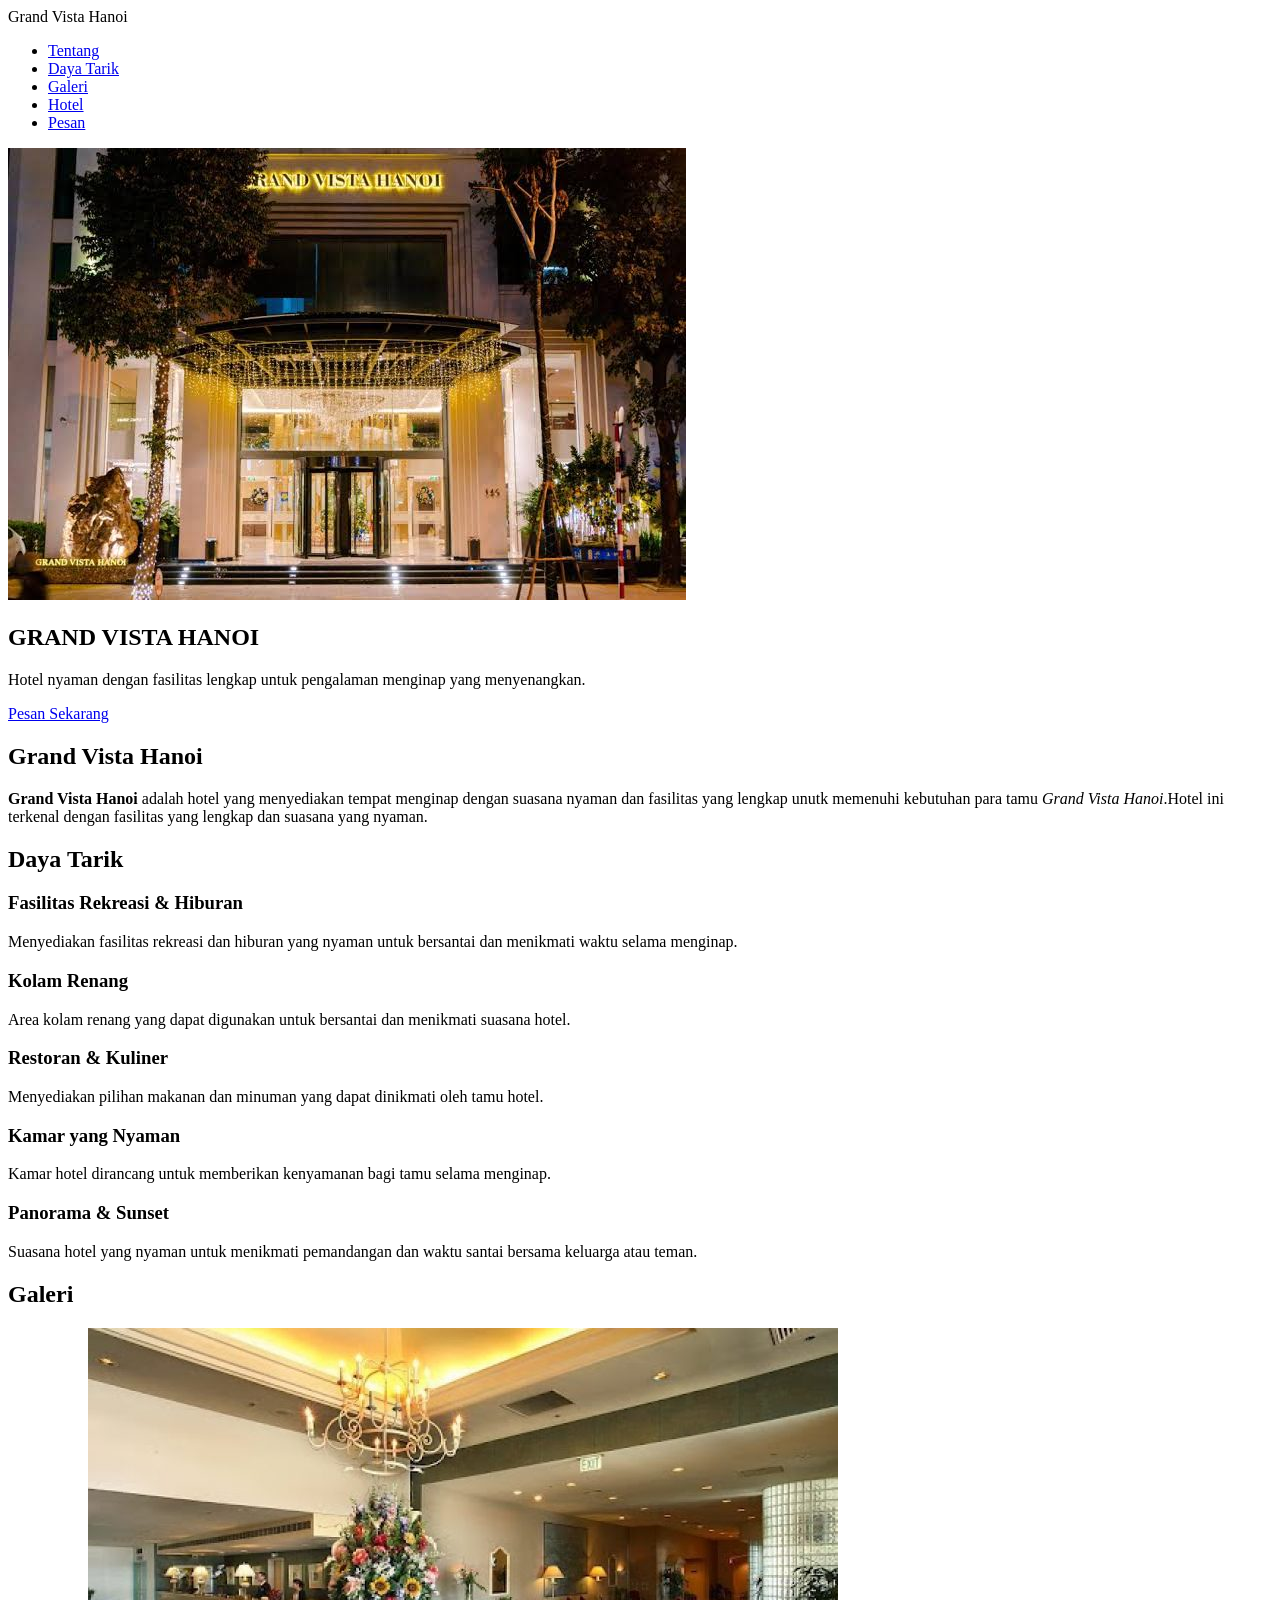
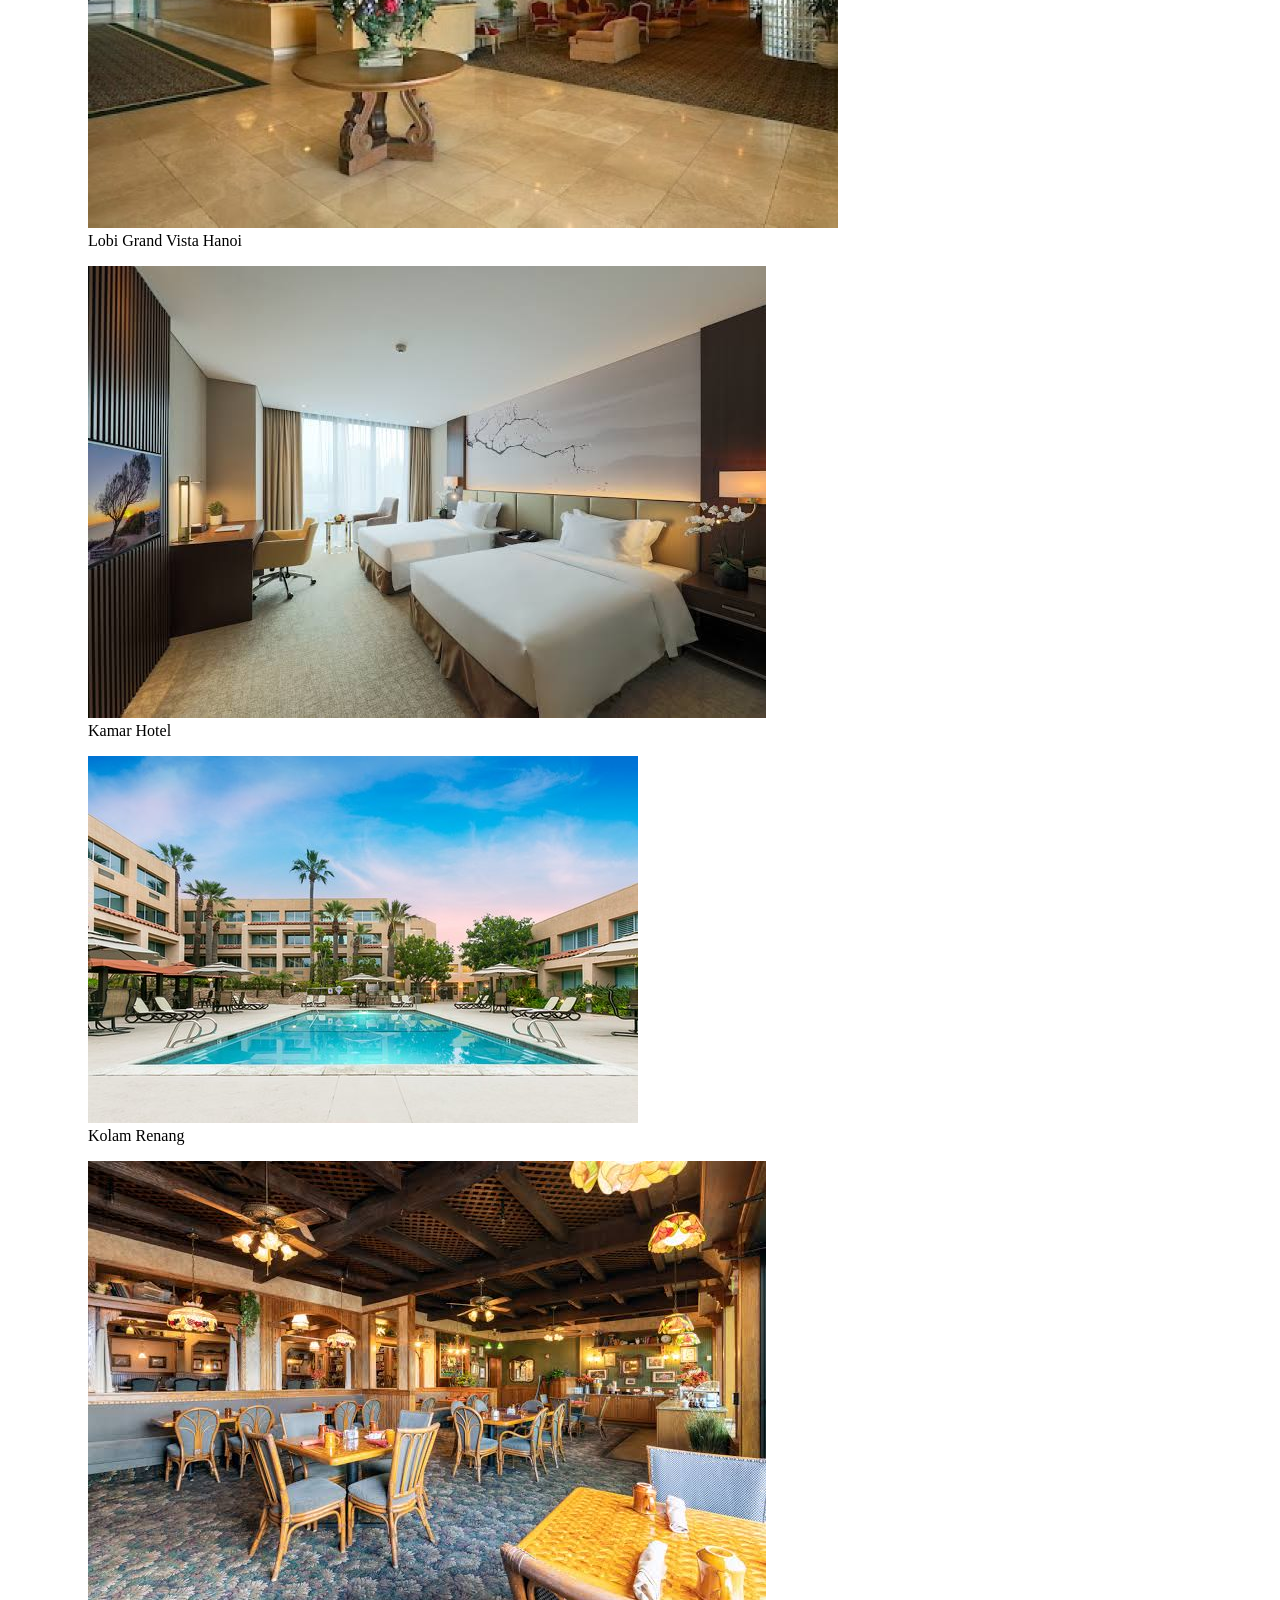
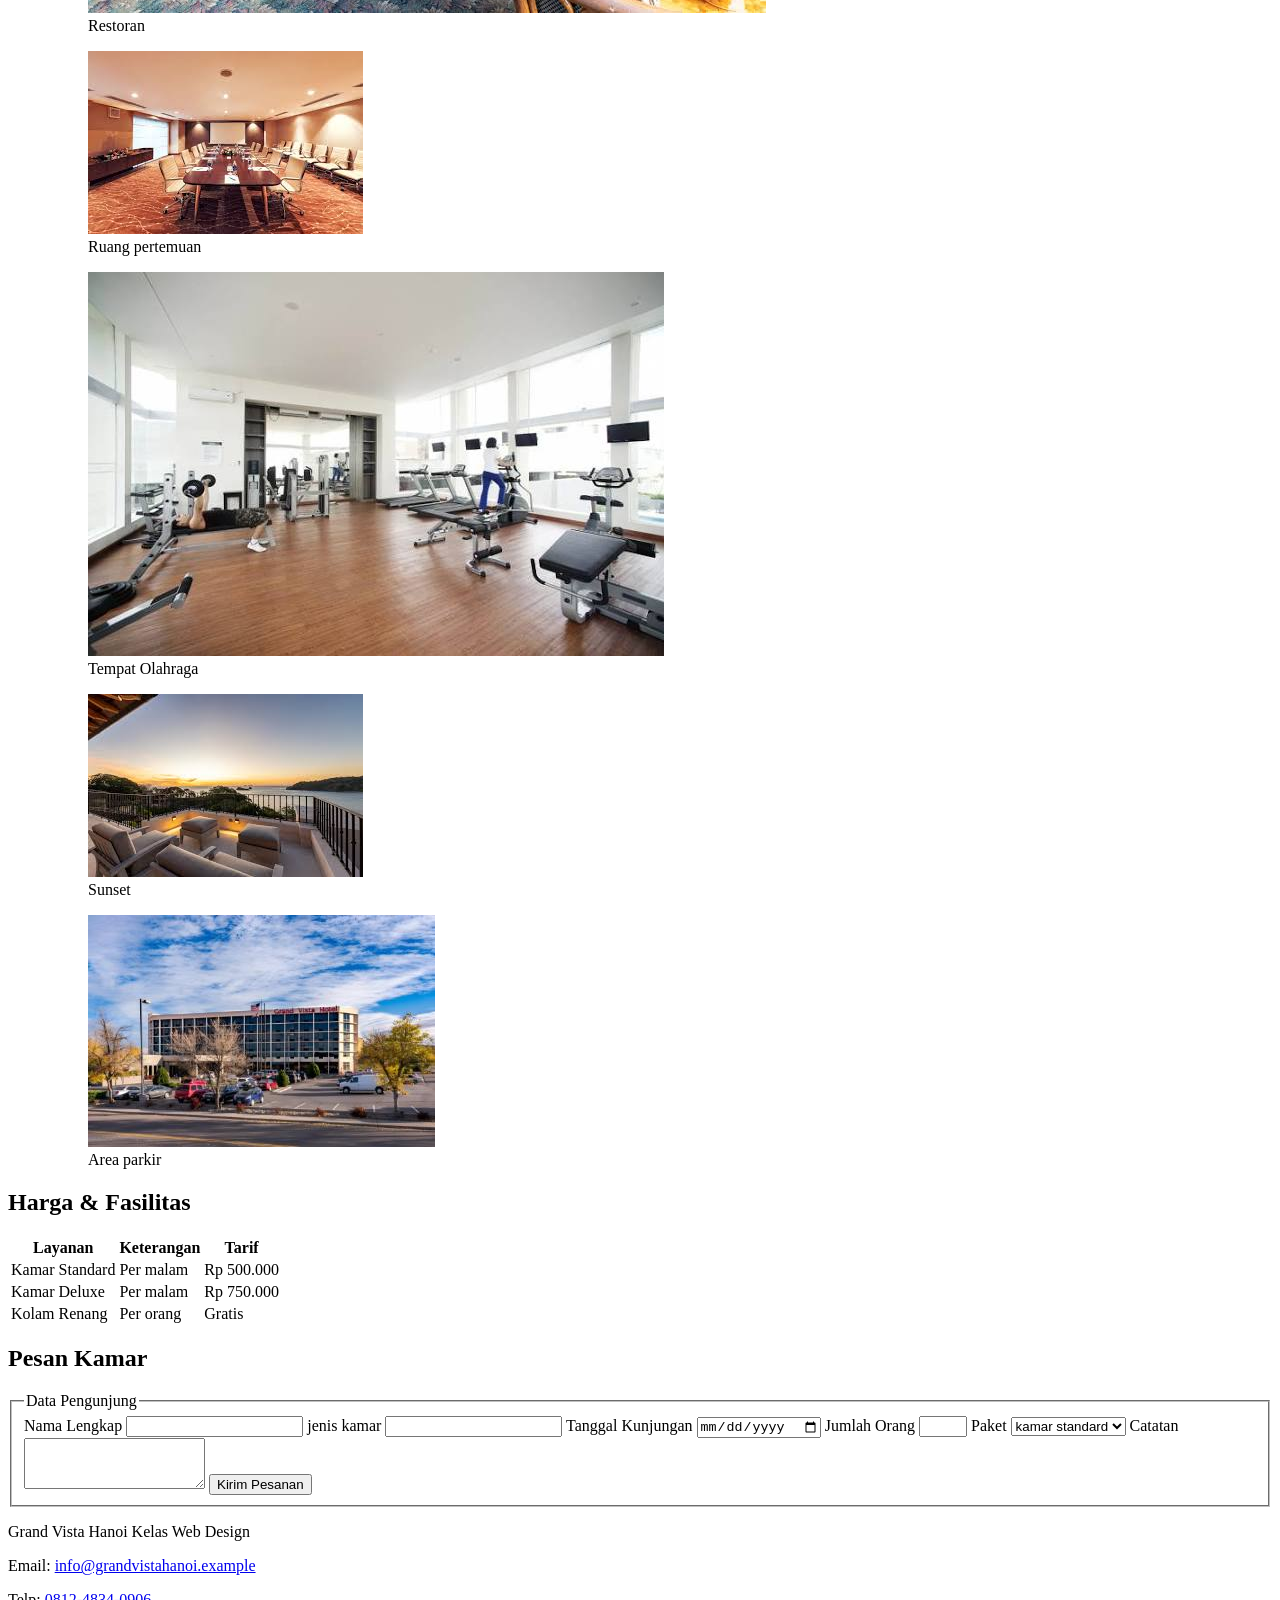
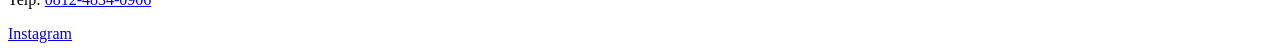
<file: index.html>
<!doctype html>
<html lang="id">
  <head>
    <meta charset="UTF-8" />
    <meta name="viewport" content="width=device-width, initial-scale=1.0" />
    <meta name="description" content="Profil Grand Vista Hanoi." />
    <title>Grand Vista Hanoi - Hotel Nyaman</title>
  </head>
  <body>
    <!-- ===== HEADER & NAVIGASI ===== -->
    <header class="site-header">
      <div class="brand"> Grand Vista Hanoi </div>
      <nav class="site-nav">
        <ul>
          <li><a href="#tentang">Tentang</a></li>
          <li><a href="#daya-tarik">Daya Tarik</a></li>
          <li><a href="#galeri">Galeri</a></li>
          <li><a href="#hotel">Hotel</a></li> 
          <li><a href="#pesan">Pesan</a></li>
        </ul>
      </nav>
    </header>

    <!-- ===== SAMPUL ===== -->
    <section class="sampul">
      <img src="../Grand vista hanoi.jpg" alt="Hotel Grand Vista Populer" />
      <div class="hero-teks">
        <h1>GRAND VISTA HANOI</h1>
        <p>Hotel nyaman dengan fasilitas lengkap untuk pengalaman menginap yang menyenangkan.</p>
        <a class="btn" href="#pesan">Pesan Sekarang</a>
      </div>
    </section>

    <main>
      <!-- ===== TENTANG ===== -->
      <section id="tentang">
        <h2>Grand Vista Hanoi</h2>
        <p><strong>Grand Vista Hanoi</strong> adalah hotel yang menyediakan tempat menginap dengan suasana nyaman dan fasilitas yang lengkap unutk memenuhi kebutuhan para tamu <em>Grand Vista Hanoi</em>.Hotel ini terkenal dengan fasilitas yang lengkap dan suasana yang nyaman.</p>
      </section>

      <!-- ===== DAYA TARIK (KARTU) ===== -->
      <section id="daya-tarik">
        <h2>Daya Tarik</h2>
        <div class="grid">
          <article class="card">
            <h3>Fasilitas Rekreasi &amp; Hiburan</h3>
            <p>Menyediakan fasilitas rekreasi dan hiburan yang nyaman
                untuk bersantai dan menikmati waktu selama menginap.</p>
          </article>
          <article class="card">
            <h3>Kolam Renang</h3>
            <p>Area kolam renang yang dapat digunakan untuk bersantai
                dan menikmati suasana hotel.</p>
          </article>
          <article class="card">
            <h3>Restoran &amp; Kuliner</h3>
            <p>Menyediakan pilihan makanan dan minuman yang dapat
                dinikmati oleh tamu hotel.</p>
          </article>
              <article class="card">
            <h3>Kamar yang Nyaman</h3>
            <p>Kamar hotel dirancang untuk memberikan kenyamanan
                bagi tamu selama menginap.</p>
        </article>
          <article class="card">
            <h3>Panorama &amp; Sunset</h3>
            <p>Suasana hotel yang nyaman untuk menikmati pemandangan
                dan waktu santai bersama keluarga atau teman.</p>
        </article>
        </div>
      </section>

      <!-- ===== GALERI ===== -->
      <section id="galeri">
        <h2>Galeri</h2>
        <div class="grid galeri">
          <figure class="utama">
          <figure>
            <img src="../loby1.jpg" alt="Lobi Grand Vista Hanoi" />
            <figcaption>Lobi Grand Vista Hanoi</figcaption>
          </figure>
          <figure>
            <img src="../kamar.jpg" alt="Kamar Grand Vista Hanoi" />
            <figcaption>Kamar Hotel</figcaption>
          </figure>
          <figure>
            <img src="../Kolam.jpg" alt="Kolam renang hotel" />
            <figcaption>Kolam Renang</figcaption>
          </figure>
          <figure>
            <img src="../Restoran.jpg" alt="Restoran Grand Vista Hanoi " />
            <figcaption>Restoran</figcaption>
          </figure>
          <figure>
            <img src="../Ruang pertemuan.jpg" alt="Ruang pertemuan Grand Vista Hanoi" />
            <figcaption>Ruang pertemuan</figcaption>
          </figure>
          <figure>
            <img src="../Gym.jpg" alt="Gym Grand Vista Hanoi" />
            <figcaption>Tempat Olahraga</figcaption>
          </figure>
          <figure>
            <img src="../sunset.jpg" alt="sunset di sekitar Hotel" />
            <figcaption>Sunset</figcaption>
          </figure>
          <figure>
            <img src="../Area parkir.jpeg" alt="Area parkir Grand Vista Hanoi" />
            <figcaption>Area parkir</figcaption>
          </figure>
        </div>
      </section>

      <!-- ===== TABEL HARGA TIKET ===== -->
      <section id="tiket">
        <h2>Harga &amp; Fasilitas</h2>
        <table>
          <thead>
            <tr>
              <th>Layanan</th>
              <th>Keterangan</th>
              <th>Tarif</th>
            </tr>
          </thead>
          <tbody>
            <tr>
              <td>Kamar Standard</td>
              <td>Per malam</td>
              <td>Rp 500.000</td>
            </tr>
            <tr>
              <td>Kamar Deluxe</td>
              <td>Per malam</td>
              <td>Rp 750.000</td>
            </tr>
            <tr>
              <td>Kolam Renang</td>
              <td>Per orang</td>
              <td>Gratis</td>
            </tr>
          </tbody>
        </table>
      </section>

      <!-- ===== FORMULIR PEMESANAN ===== -->
      <section id="pesan">
        <h2>Pesan Kamar</h2>
        <form action="#" method="post">
          <fieldset>
            <legend>Data Pengunjung</legend>

            <label for="nama">Nama Lengkap</label>
            <input type="text" id="nama" name="nama" required />

            <label for="kamar">jenis kamar</label>
            <input id="kamar" name="nama" required />

            <label for="tgl">Tanggal Kunjungan</label>
            <input type="date" id="tgl" name="tgl" />

            <label for="jml">Jumlah Orang</label>
            <input type="number" id="jml" name="jml" min="1" max="20" />

            <label for="paket">Paket</label>
            <select id="kamar" name="nama">
              <option>kamar standard</option>
              <option>kamar Deluxe</option>
              <option>kamar Suite</option>
            </select>

            <label for="catatan">Catatan</label>
            <textarea id="catatan" name="catatan" rows="3"></textarea>

            <button type="submit">Kirim Pesanan</button>
          </fieldset>
        </form>
      </section>
    </main>

    <!-- ===== FOOTER ===== -->
    <footer class="site-footer">
      <p>Grand Vista Hanoi Kelas Web Design</p>
      <p>Email: <a href="mailto:info@grandvistahanoi.example">info@grandvistahanoi.example</a></p>
      <p>Telp: <a href="tel:+62431000000">0812-4834-0906</a></p>
      <a href="https://instagram.com" target="_blank" rel="noopener">Instagram</a>
    </footer>
  </body>
</html>
</file>
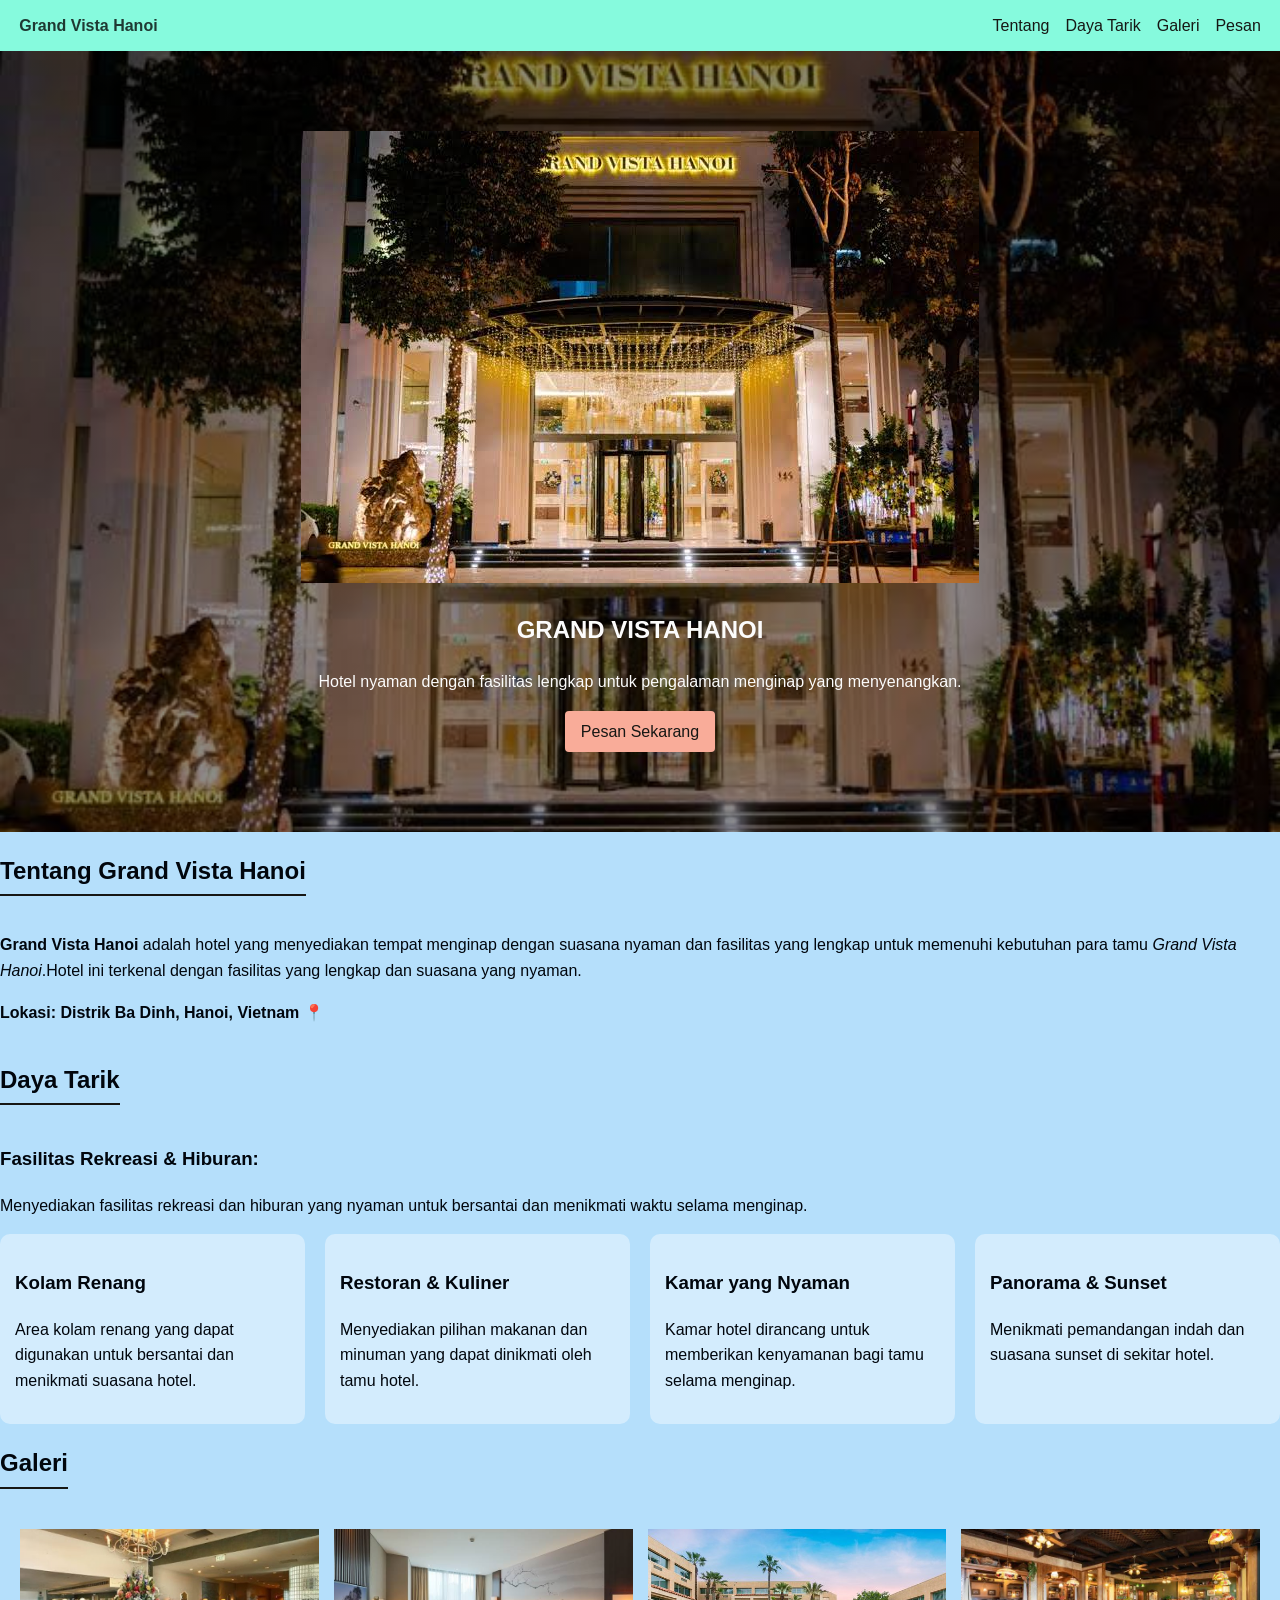
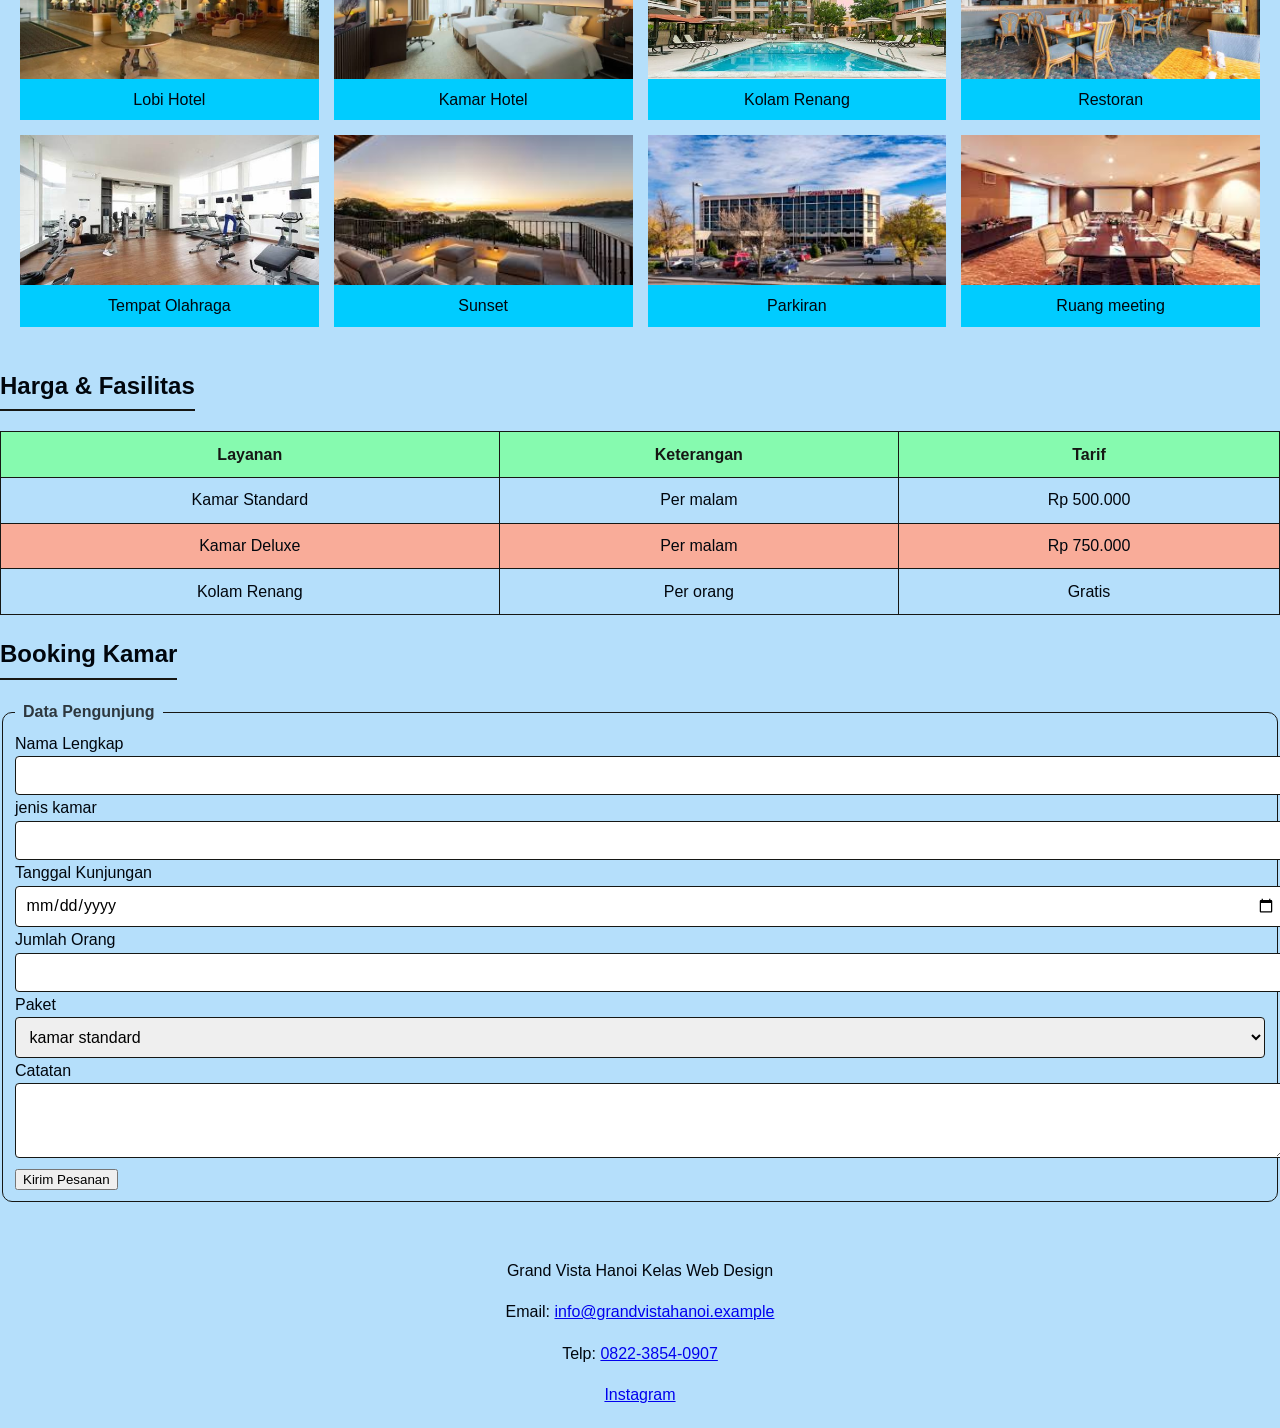
<file: css.html>
<!DOCTYPE html>
<html lang="id">
<head>
    <meta charset="UTF-8">
    <meta name="viewport" content="width=device-width, initial-scale=1.0">
    <title>Latihan Selector</title>
    <link rel="stylesheet" href="style.css">
</head>
<body>
    <!-- ===== HEADER & NAVIGASI ===== -->
    <header class="site-header">
      <div class="brand"> Grand Vista Hanoi </div>
      <nav class="site-nav">
        <ul>
          <li><a href="#tentang">Tentang</a></li>
          <li><a href="#daya-tarik">Daya Tarik</a></li>
          <li><a href="#galeri">Galeri</a></li>
          <li><a href="#pesan">Pesan</a></li>
        </ul>
      </nav>
    </header>

    <!-- ===== SAMPUL ===== -->
    <section class="sampul">
      <img src="../Grand vista hanoi.jpg" alt="Hotel Grand Vista Populer" />
      <div class="hero-teks">
        <h1>GRAND VISTA HANOI</h1>
        <p>Hotel nyaman dengan fasilitas lengkap untuk pengalaman menginap yang menyenangkan.</p>
        <a class="btn" href="#pesan">Pesan Sekarang</a>
      </div>
    </section>
    

    <main>
      <!-- ===== TENTANG ===== -->
      <section id="tentang">
        <h2>Tentang Grand Vista Hanoi</h2>
        <p><strong>Grand Vista Hanoi</strong> adalah hotel yang menyediakan tempat menginap dengan suasana nyaman dan fasilitas yang lengkap untuk memenuhi kebutuhan para tamu <em>Grand Vista Hanoi</em>.Hotel ini terkenal dengan fasilitas yang lengkap dan suasana yang nyaman.</p>
        <p><strong>Lokasi: Distrik Ba Dinh, Hanoi, Vietnam 📍</strong></p>
      </section>

      <!-- ===== DAYA TARIK (KARTU) ===== -->


      <section id="daya-tarik">
    <h2>Daya Tarik</h2>

    <h3>Fasilitas Rekreasi & Hiburan:</h3>
    <p>Menyediakan fasilitas rekreasi dan hiburan yang nyaman untuk bersantai dan menikmati waktu selama menginap.</p>

    <div class="fasilitas">

        <div class="item-fasilitas">
            <h3>Kolam Renang</h3>
            <p>Area kolam renang yang dapat digunakan untuk bersantai dan menikmati suasana hotel.</p>
        </div>

        <div class="item-fasilitas">
            <h3>Restoran & Kuliner</h3>
            <p>Menyediakan pilihan makanan dan minuman yang dapat dinikmati oleh tamu hotel.</p>
        </div>

        <div class="item-fasilitas">
            <h3>Kamar yang Nyaman</h3>
            <p>Kamar hotel dirancang untuk memberikan kenyamanan bagi tamu selama menginap.</p>
        </div>

        <div class="item-fasilitas">
            <h3>Panorama & Sunset</h3>
            <p>Menikmati pemandangan indah dan suasana sunset di sekitar hotel.</p>
        </div>

    </div>
</section>

      <!-- ===== GALERI ===== -->
      <section id="galeri">
    <h2>Galeri</h2>

    <div class="grid-galeri">

        <figure>
            <img src="../loby1.jpg" alt="Lobi Hotel">
            <figcaption>Lobi Hotel</figcaption>
        </figure>

        <figure>
            <img src="../kamar.jpg" alt="Kamar Hotel">
            <figcaption>Kamar Hotel</figcaption>
        </figure>

        <figure>
            <img src="../Kolam.jpg" alt="Kolam Renang">
            <figcaption>Kolam Renang</figcaption>
        </figure>

        <figure>
            <img src="../Restoran.jpg" alt="Restoran">
            <figcaption>Restoran</figcaption>
        </figure>

        <figure>
            <img src="../Gym.jpg" alt="Tempat Olahraga">
            <figcaption>Tempat Olahraga</figcaption>
        </figure>

        <figure>
            <img src="../sunset.jpg" alt="Sunset">
            <figcaption>Sunset</figcaption>
        </figure>

        <figure>
            <img src="../Area parkir.jpeg" alt="Perkiran">
            <figcaption>Parkiran</figcaption>
        </figure>

        <figure>
            <img src="../Ruang pertemuan.jpg" alt="Ruang meeting">
            <figcaption>Ruang meeting</figcaption>
        </figure>

    </div>
</section>

      <!-- ===== TABEL HARGA TIKET ===== -->
      <section id="tiket">
        <h2>Harga &amp; Fasilitas</h2>
        <table>
          <thead>
            <tr>
              <th>Layanan</th>
              <th>Keterangan</th>
              <th>Tarif</th>
            </tr>
          </thead>
          <tbody>
            <tr>
              <td>Kamar Standard</td>
              <td>Per malam</td>
              <td>Rp 500.000</td>
            </tr>
            <tr>
              <td>Kamar Deluxe</td>
              <td>Per malam</td>
              <td>Rp 750.000</td>
            </tr>
            <tr>
              <td>Kolam Renang</td>
              <td>Per orang</td>
              <td>Gratis</td>
            </tr>
          </tbody>
        </table>
      </section>

      <!-- ===== FORMULIR PEMESANAN ===== -->
      <section id="pesan">
        <h2>Booking Kamar</h2>
        <form action="#" method="post">
          <fieldset>
            <legend>Data Pengunjung</legend>

            <label for="nama">Nama Lengkap</label>
            <input type="text" id="nama" name="nama" required />

            <label for="kamar">jenis kamar</label>
            <input id="kamar" name="nama" required />

            <label for="tgl">Tanggal Kunjungan</label>
            <input type="date" id="tgl" name="tgl" />

            <label for="jml">Jumlah Orang</label>
            <input type="number" id="jml" name="jml" min="1" max="20" />

            <label for="paket">Paket</label>
            <select id="kamar" name="nama">
              <option>kamar standard</option>
              <option>kamar Deluxe</option>
              <option>kamar Suite</option>
            </select>

            <label for="catatan">Catatan</label>
            <textarea id="catatan" name="catatan" rows="3"></textarea>

            <button type="submit">Kirim Pesanan</button>
          </fieldset>
        </form>
      </section>
    </main>

    <!-- ===== FOOTER ===== -->
    <footer class="site-footer">
      <p>Grand Vista Hanoi Kelas Web Design</p>
      <p>Email: <a href="mailto:info@grandvistahanoi.example">info@grandvistahanoi.example</a></p>
      <p>Telp: <a href="tel:+62431000000">0822-3854-0907</a></p>
      <a href="https://instagram.com" target="_blank" rel="noopener">Instagram</a>
    </footer>
  </body>
</html>
</file>
<file: style.css>
body {
    background-color:rgba(10, 150, 243, 0.301);
    margin: 0;
    font-family: Arial, Helvetica, sans-serif;
    color: rgb(1, 6, 13);
    line-height: 1.6;
}

.site-header {
    display: flex;
    justify-content: space-between;
    align-items: center;
    background-color: rgb(134, 250, 221);
    padding: 0.8rem 1.2rem;
    position: sticky;
    top: 0;
    z-index: 10;
}
.brand {
    color: rgba(0, 0, 0, 0.774);
    font-weight: 700;
    font-size: 1.2;
}

.site-nav ul{
    display: flex;
    gap: 1rem;
    list-style: none;
    margin: 0;
    padding: 0;

}

.site-footer {
    text-align: center;
    padding: 20px;
}

.site-nav a {
    color: rgb(22, 23, 20);
    text-decoration: none;
}

.site-nav a:hover {
    color: rgb(250, 67, 204);
}

.sampul {
    position: relative;
    text-align: center;
    color: rgba(255, 255, 255, 0.986);
    padding: 5rem 1rem;
    background: linear-gradient(rgba(0, 0, 0, 0.45), rgba(0, 0, 0, 0.45)), url("/Grand vista hanoi.jpg") center/cover no-repeat;
}


h1 {
    text-align: center;
}
.penting {
    text-align: center;
    color: red;
}
.p2 {
    text-align: center;
    color: rgba(255, 196, 0, 0.897);
}

.btn {
    display: inline-block;
    padding: 0.5rem 1rem;
    background-color: rgb(249, 172, 153);
    color: rgb(22, 23, 20);
    text-decoration: none;
    border-radius: 4px;
    transition: background 0.2s ease;
}
.btn:hover {
    background-color: rgba(250, 67, 226, 0.904);
}

h2 {
    border-bottom: 2px solid rgb(22, 23, 20);
    display: inline-block;
    padding-bottom: 4px;
}

.fasilitas {
    display: grid;
    grid-template-columns: repeat(4, 1fr);
    gap: 20px;
}

.item-fasilitas {
    background-color: rgba(255, 255, 255, 0.404);
    padding: 15px;
    border-radius: 10px;
}

.grid-galeri {
    display: grid;
    grid-template-columns: repeat(4, 1fr);
    gap: 15px;
    padding: 20px;
}

.grid-galeri figure {
    margin: 0;
    background-color: rgb(0, 204, 255);
    text-align: center;
}

.grid-galeri img {
    width: 100%;
    height: 150px;
    object-fit: cover;
    display: block;
}

.grid-galeri figcaption {
    padding: 8px;
}

table {
    width: 100%;
    border-collapse: collapse;
}

th, td {
    border: 1px solid rgb(22, 23, 20);
    padding: 0.6rem 0.8rem;
    text-align: center;
}

thead th {
    background: rgb(134, 250, 175);
    color: rgb(22, 23, 20);   
}

tbody tr:nth-child(even) {
    background: rgb(249, 172, 153);
}

fieldset {
    border: 1px solid rgb(22, 23, 20);
    border-radius: 10px;
    margin-bottom: 1.2rem;
}

legend {
    padding: 0 0.5rem;
    color:  rgba(0, 0, 0, 0.753);
    font-weight: bold;
}

input, select, textarea {
    width: 100%;
    padding: 0.6rem;
    border: 1px solid rgb(22, 23, 20);
    border-radius: 4px;
    font-family: inherit;
    font-size: 1rem;
}
</file>
